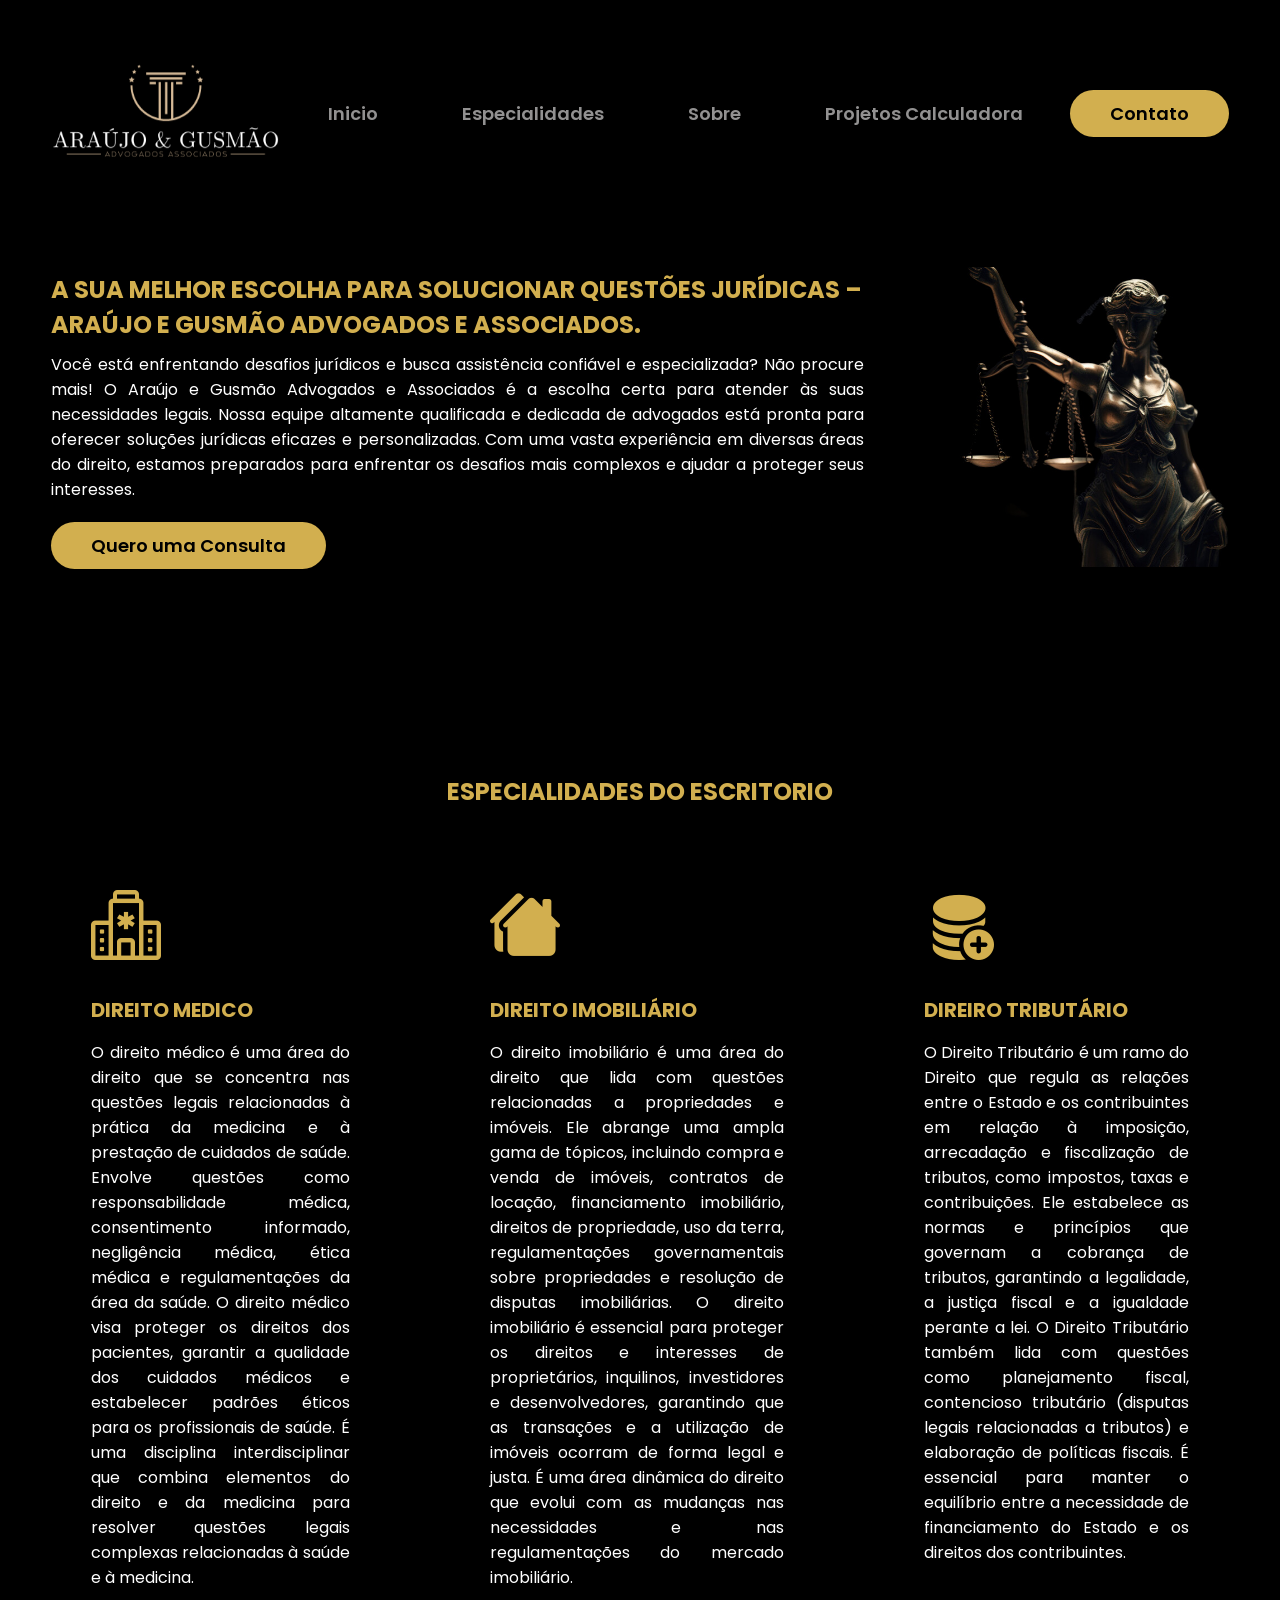
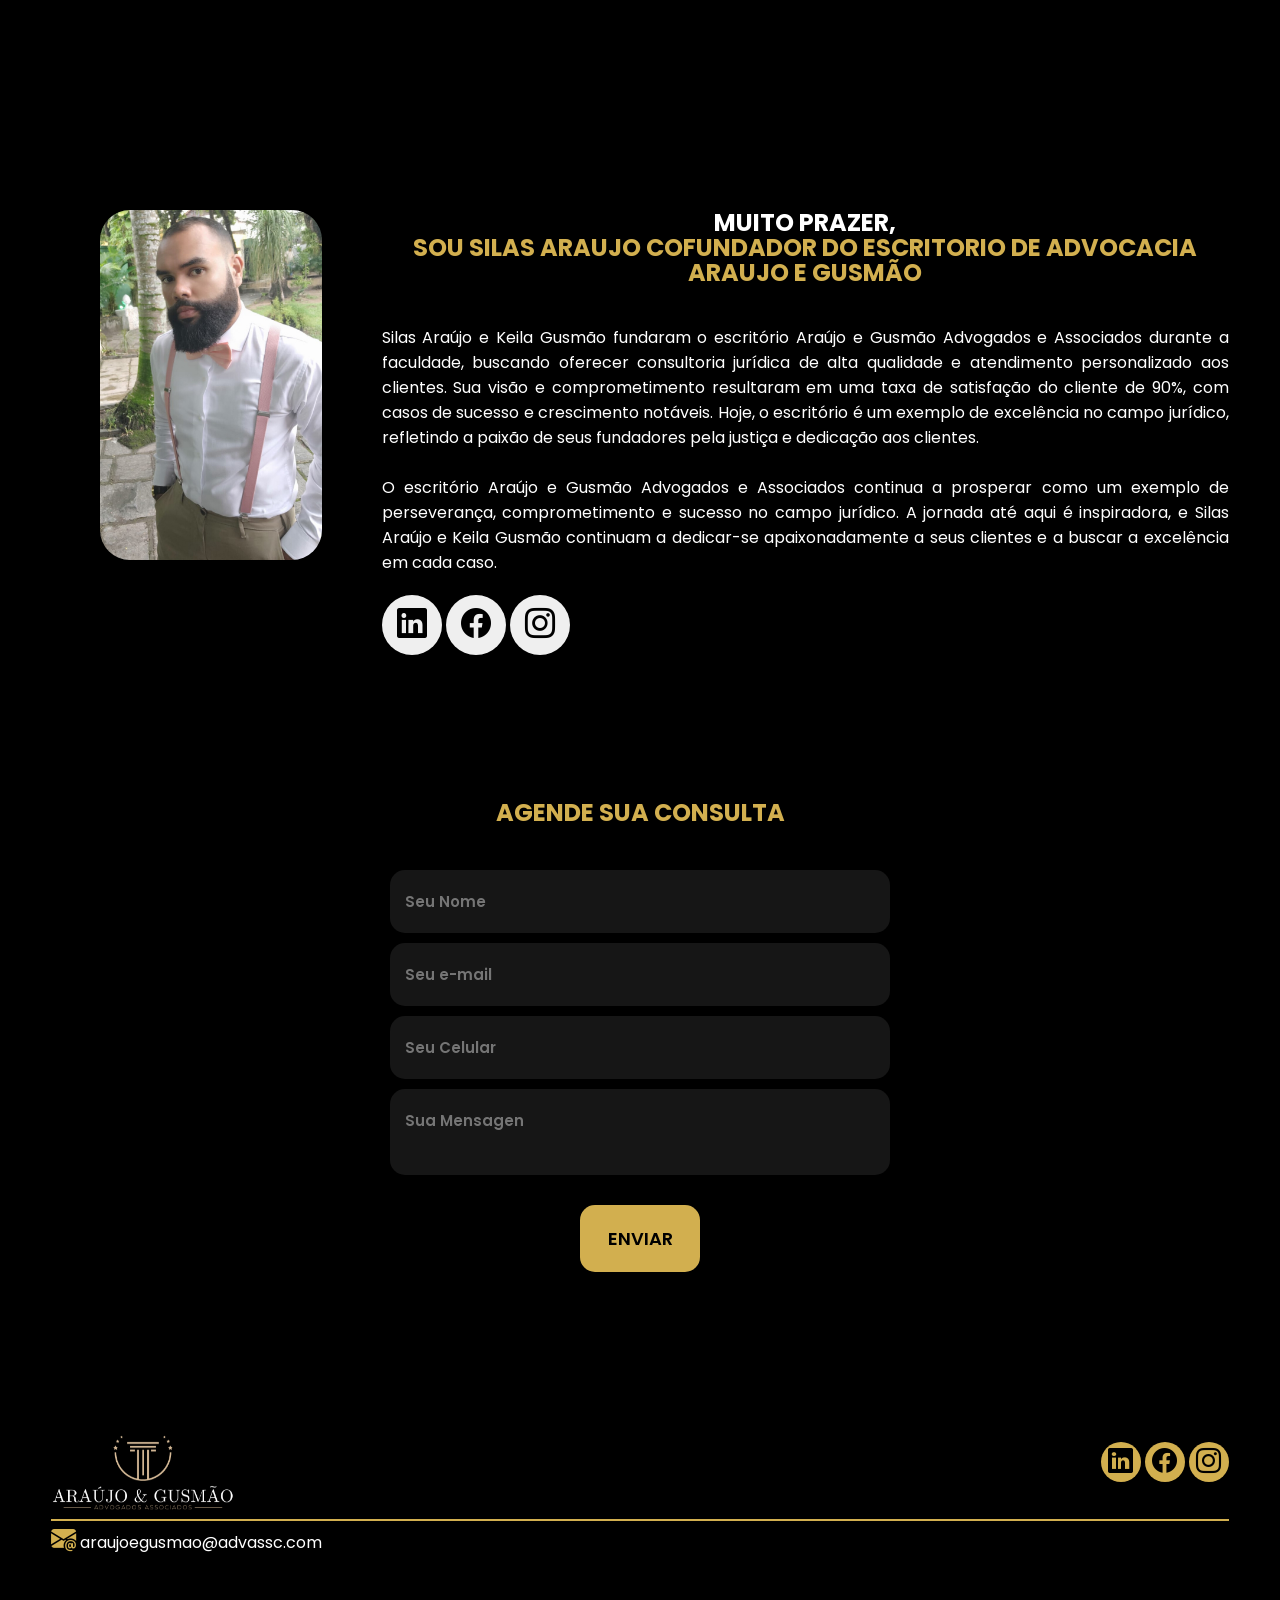
<file: index.html>
<!DOCTYPE html>
<html lang="Pt-Br">
  <head>
    <meta charset="UTF-8" />
    <meta name="viewport" content="width=device-width, initial-scale=1.0" />
    <link rel="preconnect" href="https://fonts.googleapis.com" />
    <link rel="preconnect" href="https://fonts.gstatic.com" crossorigin />
    <link
      href="https://fonts.googleapis.com/css2?family=Alice&family=Poppins:ital,wght@0,100;0,600;0,900;1,300&display=swap"
      rel="stylesheet"
    />
    <link
      rel="stylesheet"
      href="https://cdn.jsdelivr.net/npm/bootstrap-icons@1.11.1/font/bootstrap-icons.css"
    />
    <link rel="stylesheet" href="portifolio.css" />

    <title>Portifolio Juridico</title>
  </head>

  <body>
    <header>
      <div class="bordaTela">
        <div class="logo">
          <a href="#">
            <img id="inicio" src="img/logoaraujog.png" alt="#" />  
            
          </a>
        </div>
        <nav class="menu">
          <ul>
            <li><a href="#inicio">Inicio</a></li>
            <li><a href="#especialidades">Especialidades</a></li>
            <li><a href="#sobre">Sobre</a></li>
            <li><a href="#">Projetos Calculadora</a></li>
          </ul>
        </nav>
        <div class="btn-contato">
          <a href="#formContato">
            <button>Contato</button>
          </a>
        </div>
      </div>
    </header>
    <main>
      <section  class="topo-do-site">
        <div class="interface">
          <div class="flex">
            <div class="texto-topo-site">
              <h1>
                A SUA MELHOR ESCOLHA PARA SOLUCIONAR QUESTÕES JURÍDICAS – ARAÚJO
                E GUSMÃO ADVOGADOS E ASSOCIADOS.
              </h1>
              <p>
                Você está enfrentando desafios jurídicos e busca assistência
                confiável e especializada? Não procure mais! O Araújo e Gusmão
                Advogados e Associados é a escolha certa para atender às suas
                necessidades legais. Nossa equipe altamente qualificada e
                dedicada de advogados está pronta para oferecer soluções
                jurídicas eficazes e personalizadas. Com uma vasta experiência
                em diversas áreas do direito, estamos preparados para enfrentar
                os desafios mais complexos e ajudar a proteger seus interesses.
              </p>
              <div class="btn-contato">
                <a href="#formContato">
                  <button>Quero uma Consulta</button>
                </a>
              </div>
            </div>
            <div class="img-topo-site">
              <img src="img/justc.jpg" alt="" />
            </div>
          </div>
        </div>
      </section>

      <section id="especialidades" class="especialidades">
        <div class="interface">
          <h2 class="titulo"><h2>ESPECIALIDADES DO ESCRITORIO</h2>
          <div class="flex">
            <div class="especialidade-box">
              <i class="bi bi-hospital"></i>
              <h3>DIREITO MEDICO</h3>
              <p>
                O direito médico é uma área do direito que se concentra nas
                questões legais relacionadas à prática da medicina e à prestação
                de cuidados de saúde. Envolve questões como responsabilidade
                médica, consentimento informado, negligência médica, ética
                médica e regulamentações da área da saúde. O direito médico visa
                proteger os direitos dos pacientes, garantir a qualidade dos
                cuidados médicos e estabelecer padrões éticos para os
                profissionais de saúde. É uma disciplina interdisciplinar que
                combina elementos do direito e da medicina para resolver
                questões legais complexas relacionadas à saúde e à medicina.
              </p>
            </div>

            <div class="especialidade-box">
              <i class="bi bi-houses-fill"></i>
              <h3>DIREITO IMOBILIÁRIO</h3>
              <p>
                O direito imobiliário é uma área do direito que lida com
                questões relacionadas a propriedades e imóveis. Ele abrange uma
                ampla gama de tópicos, incluindo compra e venda de imóveis,
                contratos de locação, financiamento imobiliário, direitos de
                propriedade, uso da terra, regulamentações governamentais sobre
                propriedades e resolução de disputas imobiliárias. O direito
                imobiliário é essencial para proteger os direitos e interesses
                de proprietários, inquilinos, investidores e desenvolvedores,
                garantindo que as transações e a utilização de imóveis ocorram
                de forma legal e justa. É uma área dinâmica do direito que
                evolui com as mudanças nas necessidades e nas regulamentações do
                mercado imobiliário.
              </p>
            </div>

            <div class="especialidade-box">
              <i class="bi bi-database-fill-add"></i>
              <h3>DIREIRO TRIBUTÁRIO</h3>
              <p>
                O Direito Tributário é um ramo do Direito que regula as relações
                entre o Estado e os contribuintes em relação à imposição,
                arrecadação e fiscalização de tributos, como impostos, taxas e
                contribuições. Ele estabelece as normas e princípios que
                governam a cobrança de tributos, garantindo a legalidade, a
                justiça fiscal e a igualdade perante a lei. O Direito Tributário
                também lida com questões como planejamento fiscal, contencioso
                tributário (disputas legais relacionadas a tributos) e
                elaboração de políticas fiscais. É essencial para manter o
                equilíbrio entre a necessidade de financiamento do Estado e os
                direitos dos contribuintes.
              </p>
            </div>
          </div>
        </div>
      </section>
      <section class="calculadoras">
        <div class="interface">
          <!-- <div>
            <h2>PROJETOS CALCULADORA</h2>
            <h3> Calculadora IMC</h3>           
          </div> -->
        </div>

      </section>
      <section id="sobre" class="sobre">
        <div class="interface">
          <div class="flex">
            <div class="img-sobre">
              <img src="img/ultima.jpg" alt="" />
            </div>
            <div class="txt-sobre">
              <h2>
                MUITO PRAZER,<span
                  >SOU SILAS ARAUJO COFUNDADOR DO ESCRITORIO DE ADVOCACIA ARAUJO
                  E GUSMÃO</span
                >
              </h2>
              <p>
                Silas Araújo e Keila Gusmão fundaram o escritório Araújo e
                Gusmão Advogados e Associados durante a faculdade, buscando
                oferecer consultoria jurídica de alta qualidade e atendimento
                personalizado aos clientes. Sua visão e comprometimento
                resultaram em uma taxa de satisfação do cliente de 90%, com
                casos de sucesso e crescimento notáveis. Hoje, o escritório é um
                exemplo de excelência no campo jurídico, refletindo a paixão de
                seus fundadores pela justiça e dedicação aos clientes.
              </p>
              <br />
              <p>
                O escritório Araújo e Gusmão Advogados e Associados continua a
                prosperar como um exemplo de perseverança, comprometimento e
                sucesso no campo jurídico. A jornada até aqui é inspiradora, e
                Silas Araújo e Keila Gusmão continuam a dedicar-se
                apaixonadamente a seus clientes e a buscar a excelência em cada
                caso.
              </p>
              <div class="btn-social">
                <a href=""
                  ><button><i class="bi bi-linkedin"></i></button
                ></a>
                <a href=""
                  ><button><i class="bi bi-facebook"></i></button
                ></a>
                <a href=""
                  ><button><i class="bi bi-instagram"></i></button
                ></a>
              </div>
            </div>
          </div>
        </div>
      </section>
      <section id="formContato" class="formulario">
        <div class="interface">
            <h2 class="titulo">AGENDE SUA CONSULTA</h2>
            <form action="">
                <input type="text" name="" id="" placeholder="Seu Nome" required>
                <input type="text" name="" id="" placeholder="Seu e-mail" required>
                <input type="text" name="" id="" placeholder="Seu Celular">
                <textarea name="" id="" placeholder="Sua Mensagen" required></textarea>
                <div class="btn-enviar"><input type="submit" value="ENVIAR"></div>
            </form>

        </div>    
      </section>
    </main>
    <footer>
        <div class="inteface">
            <div class="line-footer">
                <div class="flex">
                    <div class="logo-footer">
                        <img src="img/logoaraujog.png" alt="">
                    </div>
                    <div class="btn-social">
                        <a href=""
                        ><button><i class="bi bi-linkedin"></i></button
                        ></a>
                        <a href=""
                        ><button><i class="bi bi-facebook"></i></button
                        ></a>
                        <a href=""
                        ><button><i class="bi bi-instagram"></i></button
                        ></a>
                    </div>
                </div>
            </div>
            <div class="line-footer borda">
                <p><i class="bi bi-envelope-at-fill"></i> <a href="mailto:araujoegusmao@advassc.com">araujoegusmao@advassc.com</a></p>
            </div>
        </div>
    </footer>
  </body>
</html>
</file>
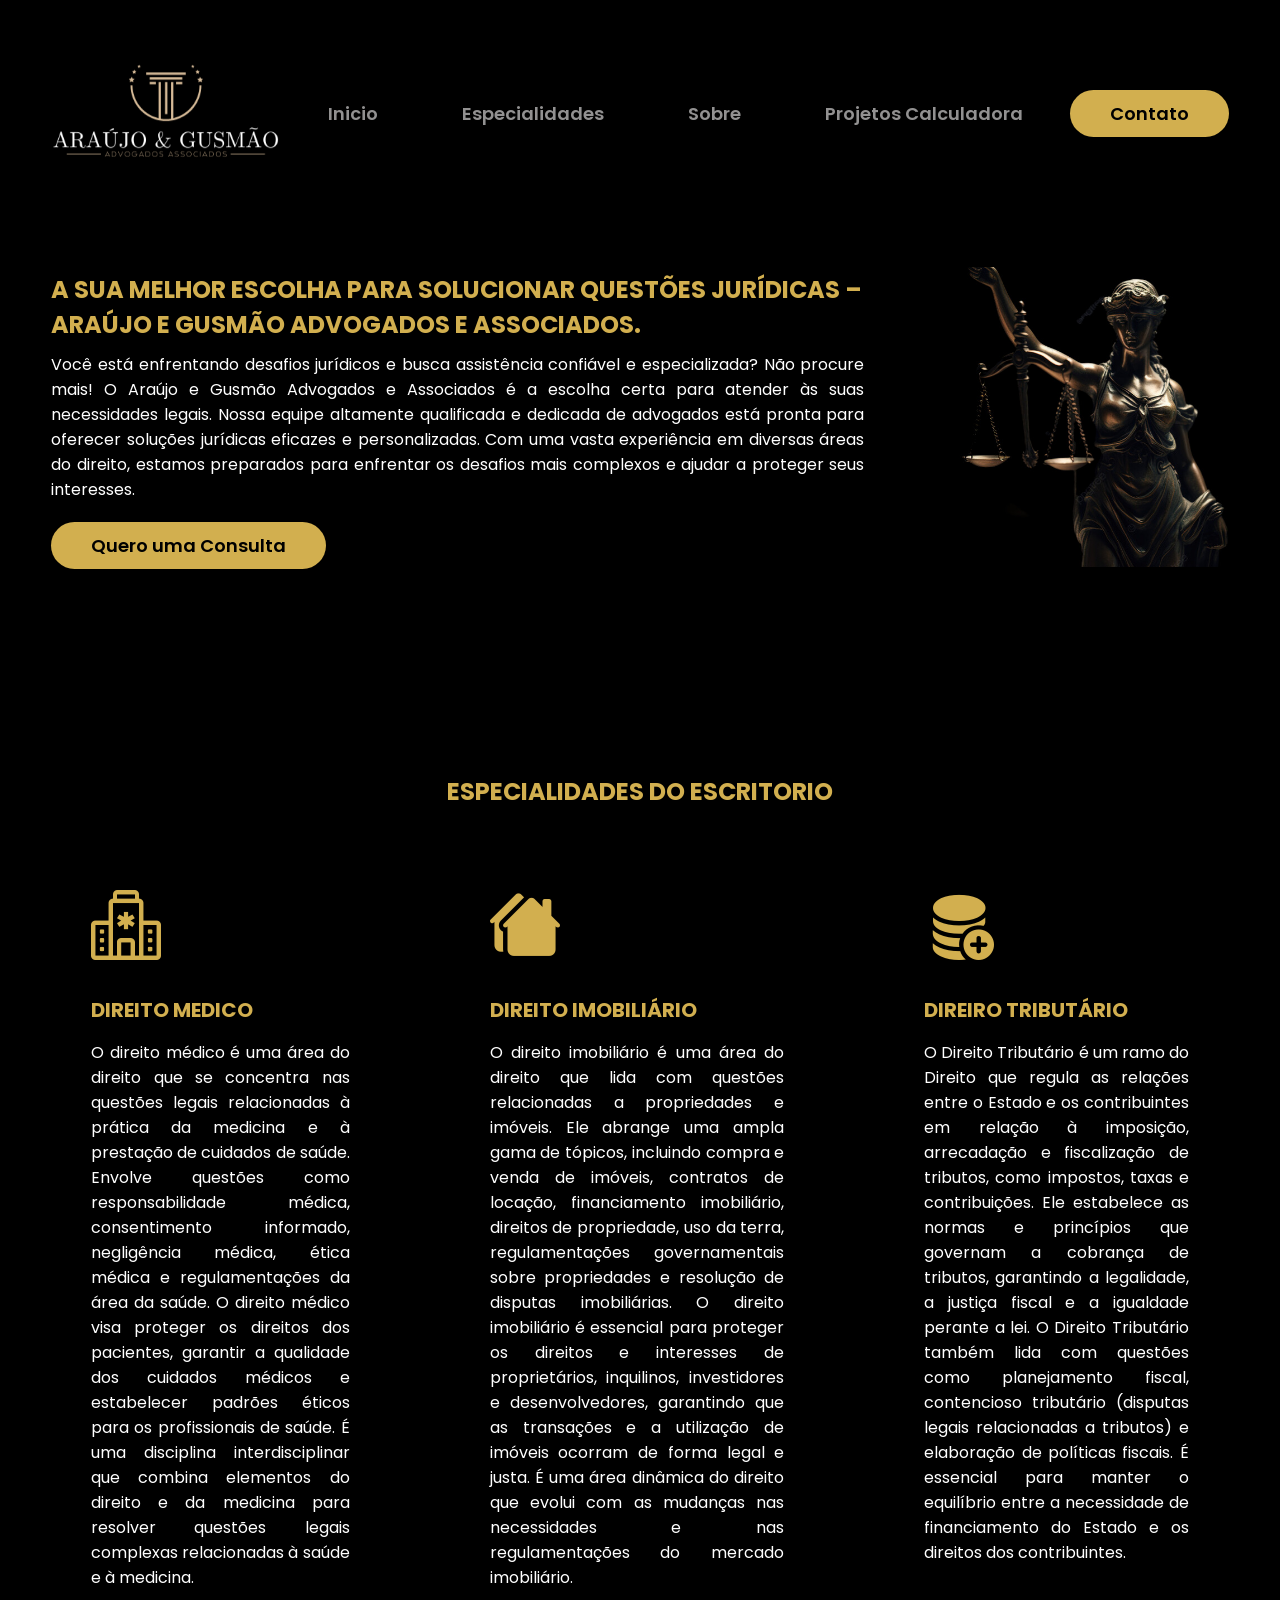
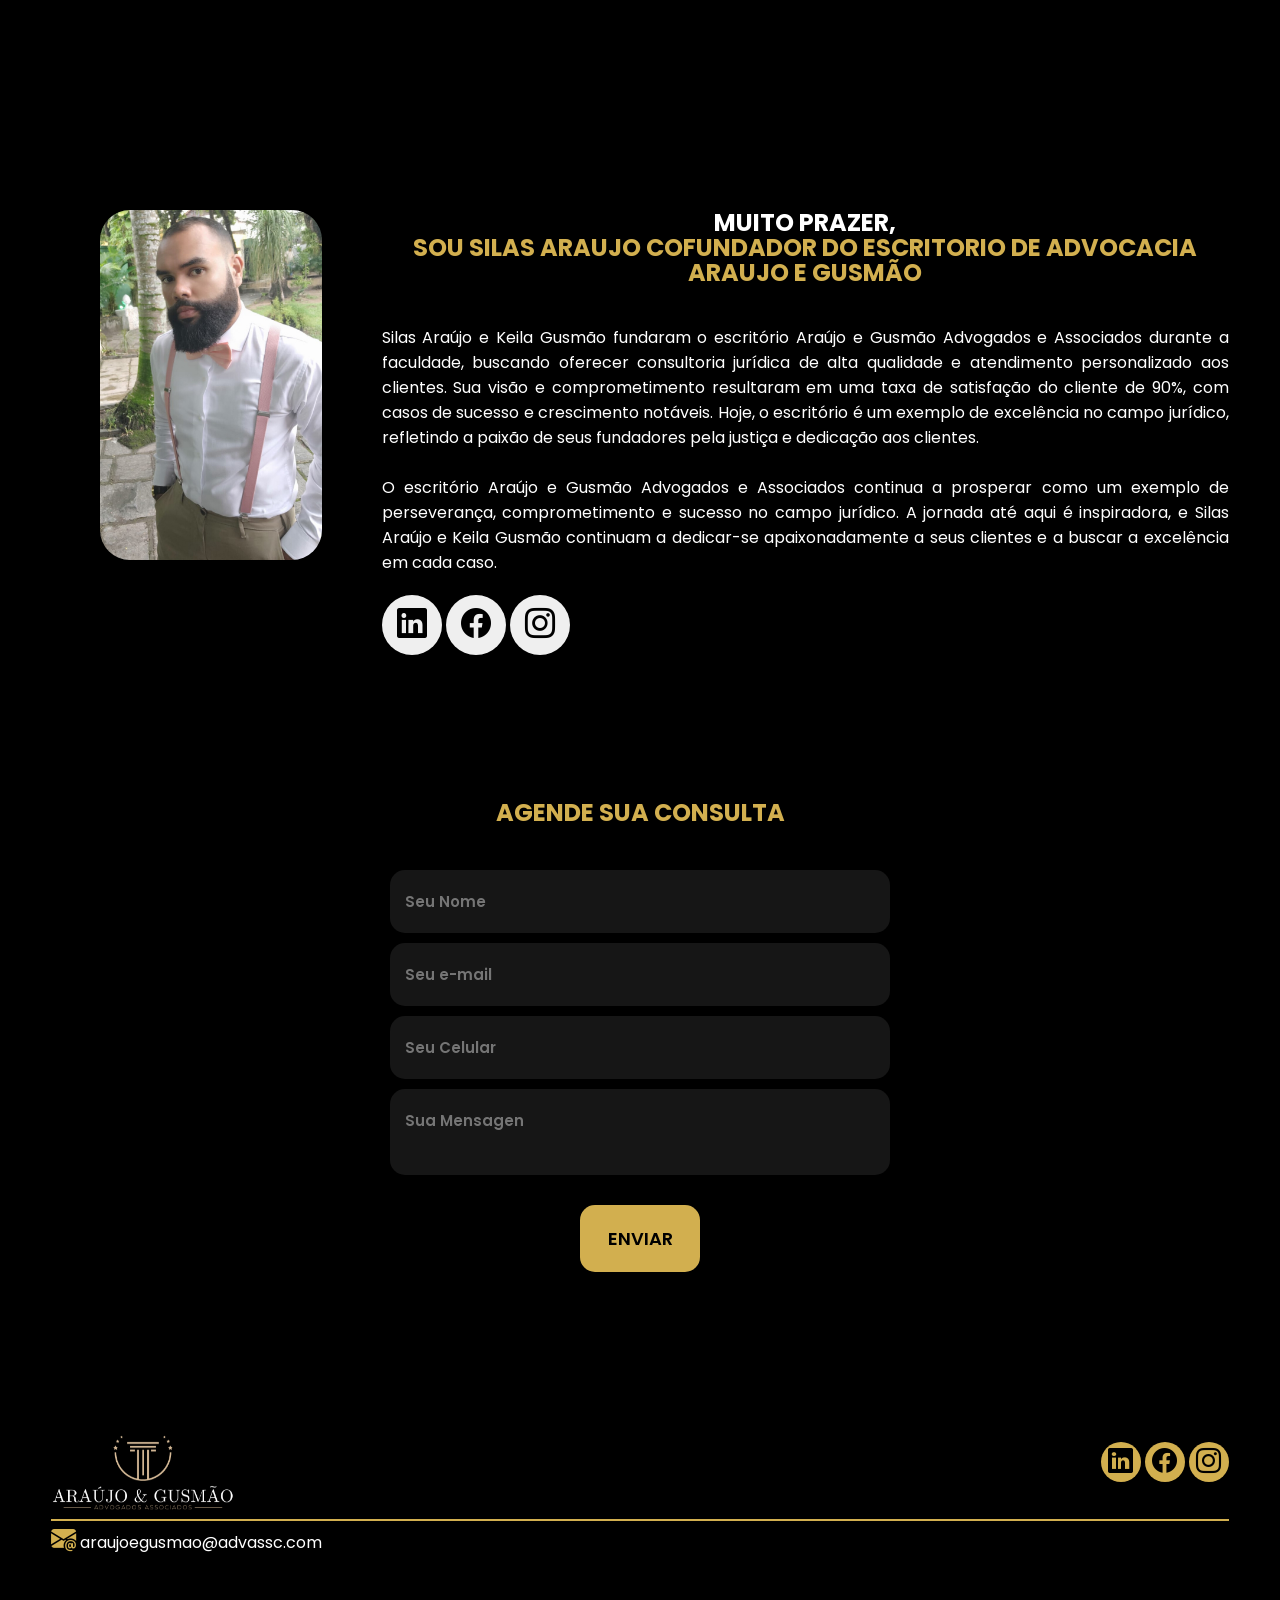
<file: projetoPortifolio.html>
<!DOCTYPE html>
<html lang="Pt-Br">
  <head>
    <meta charset="UTF-8" />
    <meta name="viewport" content="width=device-width, initial-scale=1.0" />
    <link rel="preconnect" href="https://fonts.googleapis.com" />
    <link rel="preconnect" href="https://fonts.gstatic.com" crossorigin />
    <link
      href="https://fonts.googleapis.com/css2?family=Alice&family=Poppins:ital,wght@0,100;0,600;0,900;1,300&display=swap"
      rel="stylesheet"
    />
    <link
      rel="stylesheet"
      href="https://cdn.jsdelivr.net/npm/bootstrap-icons@1.11.1/font/bootstrap-icons.css"
    />
    <link rel="stylesheet" href="portifolio.css" />

    <title>Portifolio Juridico</title>
  </head>

  <body>
    <header>
      <div class="bordaTela">
        <div class="logo">
          <a href="#">
            <img id="inicio" src="/Nova pasta/logo 1.png" alt="#" />  
            
          </a>
        </div>
        <nav class="menu">
          <ul>
            <li><a href="#inicio">Inicio</a></li>
            <li><a href="#especialidades">Especialidades</a></li>
            <li><a href="#sobre">Sobre</a></li>
            <li><a href="#">Projetos Calculadora</a></li>
          </ul>
        </nav>
        <div class="btn-contato">
          <a href="#formContato">
            <button>Contato</button>
          </a>
        </div>
      </div>
    </header>
    <main>
      <section  class="topo-do-site">
        <div class="interface">
          <div class="flex">
            <div class="texto-topo-site">
              <h1>
                A SUA MELHOR ESCOLHA PARA SOLUCIONAR QUESTÕES JURÍDICAS – ARAÚJO
                E GUSMÃO ADVOGADOS E ASSOCIADOS.
              </h1>
              <p>
                Você está enfrentando desafios jurídicos e busca assistência
                confiável e especializada? Não procure mais! O Araújo e Gusmão
                Advogados e Associados é a escolha certa para atender às suas
                necessidades legais. Nossa equipe altamente qualificada e
                dedicada de advogados está pronta para oferecer soluções
                jurídicas eficazes e personalizadas. Com uma vasta experiência
                em diversas áreas do direito, estamos preparados para enfrentar
                os desafios mais complexos e ajudar a proteger seus interesses.
              </p>
              <div class="btn-contato">
                <a href="#formContato">
                  <button>Quero uma Consulta</button>
                </a>
              </div>
            </div>
            <div class="img-topo-site">
              <img src="/Nova pasta/justc.jpg" alt="" />
            </div>
          </div>
        </div>
      </section>

      <section id="especialidades" class="especialidades">
        <div class="interface">
          <h2 class="titulo"><h2>ESPECIALIDADES DO ESCRITORIO</h2>
          <div class="flex">
            <div class="especialidade-box">
              <i class="bi bi-hospital"></i>
              <h3>DIREITO MEDICO</h3>
              <p>
                O direito médico é uma área do direito que se concentra nas
                questões legais relacionadas à prática da medicina e à prestação
                de cuidados de saúde. Envolve questões como responsabilidade
                médica, consentimento informado, negligência médica, ética
                médica e regulamentações da área da saúde. O direito médico visa
                proteger os direitos dos pacientes, garantir a qualidade dos
                cuidados médicos e estabelecer padrões éticos para os
                profissionais de saúde. É uma disciplina interdisciplinar que
                combina elementos do direito e da medicina para resolver
                questões legais complexas relacionadas à saúde e à medicina.
              </p>
            </div>

            <div class="especialidade-box">
              <i class="bi bi-houses-fill"></i>
              <h3>DIREITO IMOBILIÁRIO</h3>
              <p>
                O direito imobiliário é uma área do direito que lida com
                questões relacionadas a propriedades e imóveis. Ele abrange uma
                ampla gama de tópicos, incluindo compra e venda de imóveis,
                contratos de locação, financiamento imobiliário, direitos de
                propriedade, uso da terra, regulamentações governamentais sobre
                propriedades e resolução de disputas imobiliárias. O direito
                imobiliário é essencial para proteger os direitos e interesses
                de proprietários, inquilinos, investidores e desenvolvedores,
                garantindo que as transações e a utilização de imóveis ocorram
                de forma legal e justa. É uma área dinâmica do direito que
                evolui com as mudanças nas necessidades e nas regulamentações do
                mercado imobiliário.
              </p>
            </div>

            <div class="especialidade-box">
              <i class="bi bi-database-fill-add"></i>
              <h3>DIREIRO TRIBUTÁRIO</h3>
              <p>
                O Direito Tributário é um ramo do Direito que regula as relações
                entre o Estado e os contribuintes em relação à imposição,
                arrecadação e fiscalização de tributos, como impostos, taxas e
                contribuições. Ele estabelece as normas e princípios que
                governam a cobrança de tributos, garantindo a legalidade, a
                justiça fiscal e a igualdade perante a lei. O Direito Tributário
                também lida com questões como planejamento fiscal, contencioso
                tributário (disputas legais relacionadas a tributos) e
                elaboração de políticas fiscais. É essencial para manter o
                equilíbrio entre a necessidade de financiamento do Estado e os
                direitos dos contribuintes.
              </p>
            </div>
          </div>
        </div>
      </section>
      <section class="calculadoras">
        <div class="interface">
          <!-- <div>
            <h2>PROJETOS CALCULADORA</h2>
            <h3> Calculadora IMC</h3>           
          </div> -->
        </div>

      </section>
      <section id="sobre" class="sobre">
        <div class="interface">
          <div class="flex">
            <div class="img-sobre">
              <img src="/Nova pasta/ultima.jpg" alt="" />
            </div>
            <div class="txt-sobre">
              <h2>
                MUITO PRAZER,<span
                  >SOU SILAS ARAUJO COFUNDADOR DO ESCRITORIO DE ADVOCACIA ARAUJO
                  E GUSMÃO</span
                >
              </h2>
              <p>
                Silas Araújo e Keila Gusmão fundaram o escritório Araújo e
                Gusmão Advogados e Associados durante a faculdade, buscando
                oferecer consultoria jurídica de alta qualidade e atendimento
                personalizado aos clientes. Sua visão e comprometimento
                resultaram em uma taxa de satisfação do cliente de 90%, com
                casos de sucesso e crescimento notáveis. Hoje, o escritório é um
                exemplo de excelência no campo jurídico, refletindo a paixão de
                seus fundadores pela justiça e dedicação aos clientes.
              </p>
              <br />
              <p>
                O escritório Araújo e Gusmão Advogados e Associados continua a
                prosperar como um exemplo de perseverança, comprometimento e
                sucesso no campo jurídico. A jornada até aqui é inspiradora, e
                Silas Araújo e Keila Gusmão continuam a dedicar-se
                apaixonadamente a seus clientes e a buscar a excelência em cada
                caso.
              </p>
              <div class="btn-social">
                <a href=""
                  ><button><i class="bi bi-linkedin"></i></button
                ></a>
                <a href=""
                  ><button><i class="bi bi-facebook"></i></button
                ></a>
                <a href=""
                  ><button><i class="bi bi-instagram"></i></button
                ></a>
              </div>
            </div>
          </div>
        </div>
      </section>
      <section id="formContato" class="formulario">
        <div class="interface">
            <h2 class="titulo">AGENDE SUA CONSULTA</h2>
            <form action="">
                <input type="text" name="" id="" placeholder="Seu Nome" required>
                <input type="text" name="" id="" placeholder="Seu e-mail" required>
                <input type="text" name="" id="" placeholder="Seu Celular">
                <textarea name="" id="" placeholder="Sua Mensagen" required></textarea>
                <div class="btn-enviar"><input type="submit" value="ENVIAR"></div>
            </form>

        </div>    
      </section>
    </main>
    <footer>
        <div class="inteface">
            <div class="line-footer">
                <div class="flex">
                    <div class="logo-footer">
                        <img src="/Nova pasta/logo 1.png" alt="">
                    </div>
                    <div class="btn-social">
                        <a href=""
                        ><button><i class="bi bi-linkedin"></i></button
                        ></a>
                        <a href=""
                        ><button><i class="bi bi-facebook"></i></button
                        ></a>
                        <a href=""
                        ><button><i class="bi bi-instagram"></i></button
                        ></a>
                    </div>
                </div>
            </div>
            <div class="line-footer borda">
                <p><i class="bi bi-envelope-at-fill"></i> <a href="mailto:araujoegusmao@advassc.com">araujoegusmao@advassc.com</a></p>
            </div>
        </div>
    </footer>
  </body>
</html>
</file>
<file: portifolio.css>
* {
  margin: 0;
  padding: 0;
  box-sizing: border-box;
  font-family: "Alice", serif;
  font-family: "Poppins", sans-serif;
}

body {
  background-color: black;
  height: 100vh;
}

.bordaTela {
  max-width: 1280px;
  margin: 0 auto;
}

.flex {
  display: flex;
}
.btn-contato button {
  padding: 10px 40px;
  font-size: 18px;
  font-weight: 600;
  background-color: #d2af4f;
  border-radius: 30px;
  border: 0;
  cursor: pointer;
}
.btn-contato button:hover {
  box-shadow: 0 0 10px #d2af4f;
  transform: scale(1.05);
  transition: 1.5s;
}
h2 {
  color: #d2af4f;
  font-size: 24px;
  text-align: center;
  padding-bottom: 40px;
}

/*estilo do cabeçalho*/
header {
  padding: 60px 4%;
}

header > .bordaTela {
  display: flex;
  align-items: center;
  justify-content: space-between;
}

header a {
  color: #929191;
  text-decoration: none;
  font-size: 18px;
  font-weight: 600;
  display: inline-block;
}

header a:hover {
  color: #d2af4f;
  transform: scale(1.05);
  transition: 1s;
}

header nav ul {
  list-style-type: none;
}

header nav ul li {
  display: inline-block;
  padding: 0 40px;
}

.logo img {
  display: inline-block;
  height: 100px;
}
/*texto topo do site*/
section.topo-do-site {
  padding: 40px 4%;
}
section.topo-do-site .flex {
  align-items: center;
  justify-content: center;
  gap: 90px;
}
.topo-do-site h1 {
  color: #d2af4f;
  font-size: 24px;
}
.topo-do-site p {
  color: #fff;
  padding-top: 10px;
  padding-bottom: 20px;
  text-align: justify;
}
.topo-do-site .img-topo-site img {
  height: 300px;
  border-radius: 10px;
}

/*especialidades*/

section.especialidades .interface {
  padding: 120px 4%;
}

section.especialidades .flex {
  gap: 60px;
}
.especialidades .especialidade-box {
  color: #fff;
  padding: 40px;
  border-radius: 30px;
  padding-top: 25px;
  transition: 1s;
}
.especialidades .especialidade-box:hover {
  box-shadow: 0 0 10px #d2af4f;
  transform: scale(1.05);
}
.especialidades .especialidade-box i {
  font-size: 70px;
  color: #d2af4f;
}
.especialidades .especialidade-box h3 {
  color: #d2af4f;
  font-size: 20px;
  margin: 15px 0;
}
.especialidades .especialidade-box p {
  color: #fff;
  text-align: justify;
}
/*estilo sobre*/
section.sobre .interface {
  padding: 60px 4%;
  padding-left: 100px;
}
section.sobre .interface .flex {
  gap: 60px;
}
section.sobre .interface .flex .txt-sobre h2 {
  font-size: 24px;
  color: #fff;
  line-height: 25px;
}
section.sobre .interface .flex .txt-sobre h2 span {
  color: #d2af4f;
  display: block;
}
.sobre .interface .img-sobre img {
  height: 350px;
  border-radius: 30px;
}

.txt-sobre p {
  color: #fff;
  text-align: justify;
}
.sobre .txt-sobre .btn-social button {
  width: 60px;
  height: 60px;
  font-size: 30px;
  margin-top: 20px;
  cursor: pointer;
  border-radius: 50px;
  border: 0;
  transition: 1s;
}
.sobre .flex .txt-sobre .btn-social button:hover {
  box-shadow: 0 0 10px #d2af4f;
  transform: scale(1.05);
  background-color: #d2af4f;
}
/*Formulario*/
section.formulario {
  padding: 80px 4%;
}
form {
  max-width: 500px;
  margin: 0 auto;
  display: flex;
  justify-content: center;
  flex-direction: column;
  gap: 10px;
}
form input,
textarea {
  width: 100%;
  background-color: #161616;
  border: 0;
  border-radius: 15px;
  outline: 0;
  padding: 20px 15px;
  color: #fff;
  font-size: 15px;
  font-weight: 600;
}
form textarea {
  resize: none;
  max-height: 400px;
}
form .btn-enviar {
  margin: 20px;
  text-align: center;
}
form .btn-enviar input {
  width: 120px;
  background-color: #d2af4f;
  color: #000;
  font-size: 18px;
  font-weight: 600;
  cursor: pointer;
  border: 0;
  transition: 1s;
}
form .btn-enviar input:hover {
  box-shadow: 0 0 10px #d2af4f;
  transform: scale(1.05);
}
/*estilo footer*/
footer {
  padding: 60px 4%;
}
footer .line-footer .logo-footer img {
  height: 80px;
}
footer .flex {
  justify-content: space-between;
}
footer .flex .btn-social button {
  width: 40px;
  height: 40px;
  font-size: 25px;
  background-color: #d2af4f;
  margin-top: 10px;
  cursor: pointer;
  border-radius: 50px;
  border: 0;
  transition: 1s;
}
footer .flex .btn-social button:hover {
  box-shadow: 0 0 10px #d2af4f;
  transform: scale(1.05);
}
footer .line-footer-borda {
  padding: 20px 0;
}
.borda {
  border-top: 2px solid #d2af4f;
}
footer .line-footer p i {
  color: #d2af4f;
  font-size: 25px;
}
footer .line-footer a {
  color: #fff;
  text-decoration: none;
}
</file>
